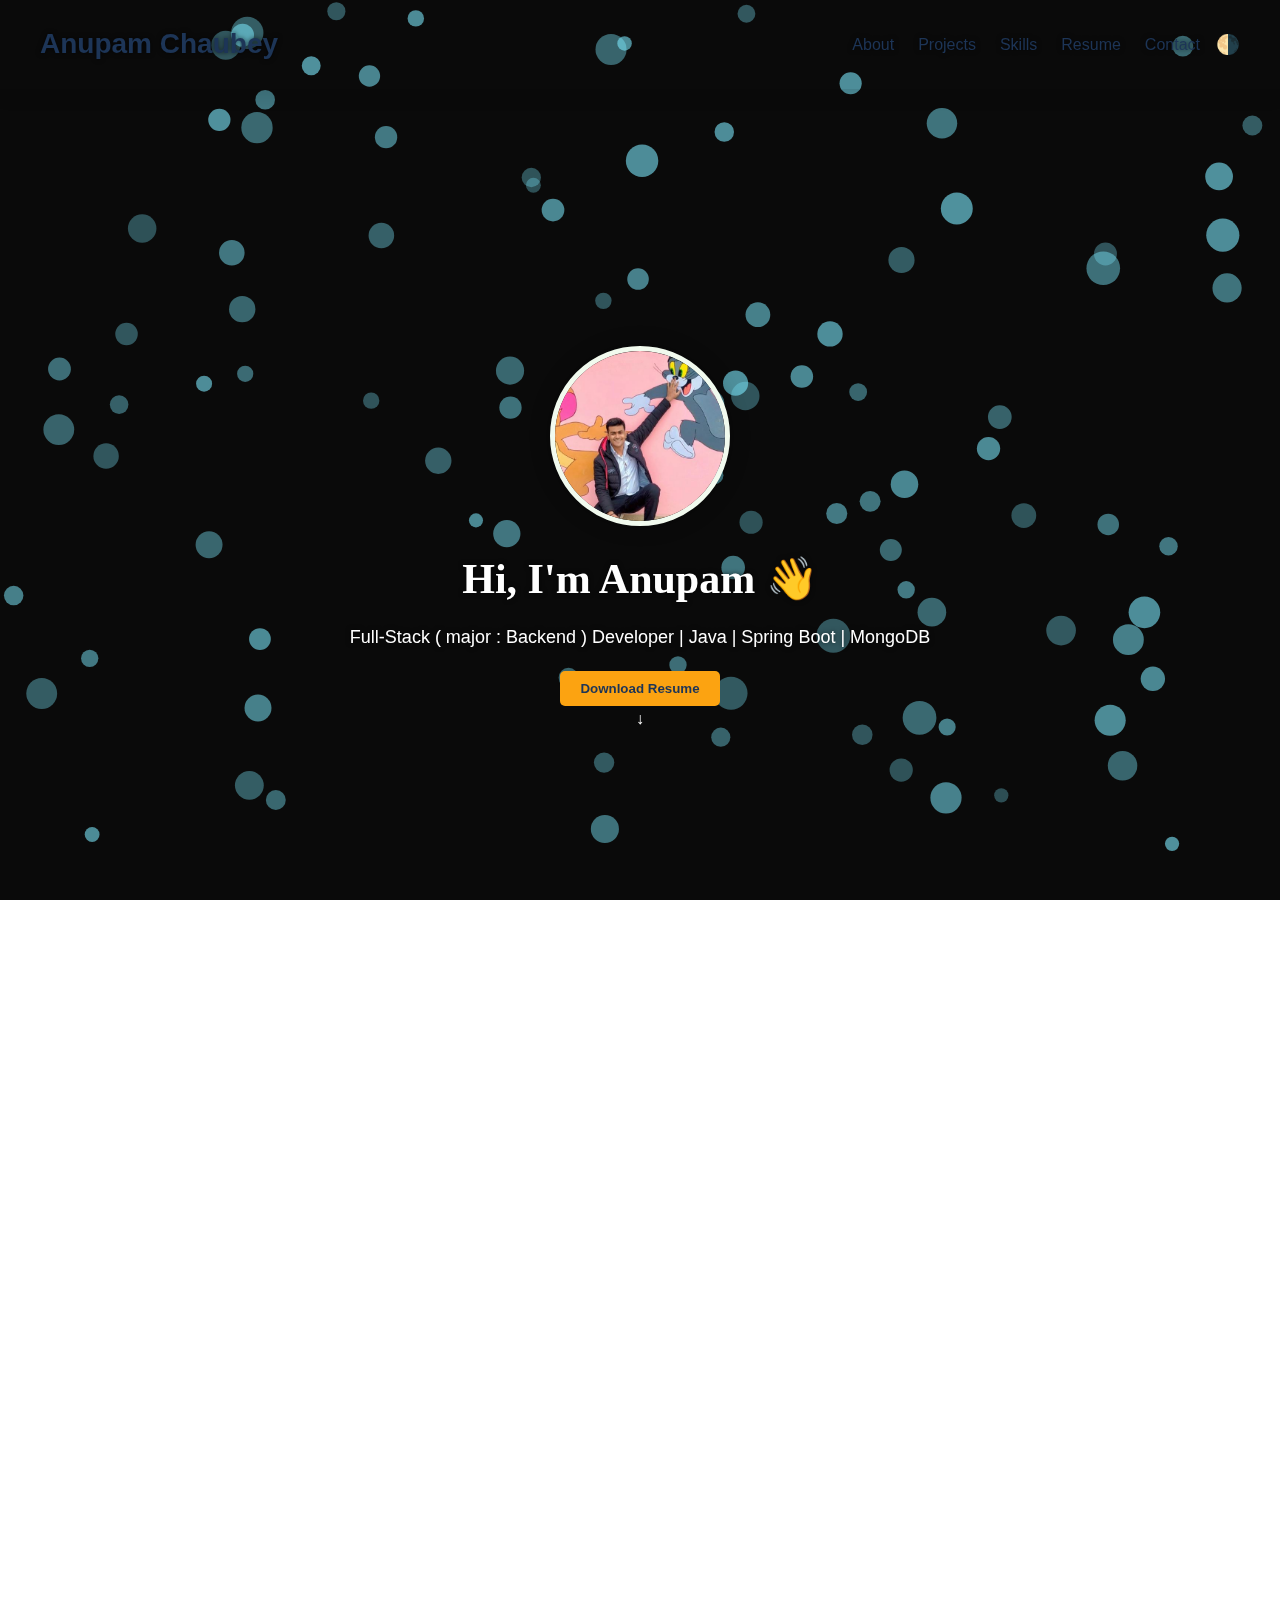
<file: index.htm>
<!DOCTYPE html>
<html lang="en">
<head>
  <meta charset="UTF-8" />
  <meta name="viewport" content="width=device-width, initial-scale=1.0"/>
  <title>Anupam Chaubey - Portfolio</title>

  <!-- Fonts -->
  <link rel="preconnect" href="https://fonts.googleapis.com"/>
  <link rel="preconnect" href="https://fonts.gstatic.com" crossorigin/>
  <link href="https://fonts.googleapis.com/css2?family=Edu+QLD+Hand:wght@400..700&family=Edu+SA+Hand:wght@400..700&family=Delius&display=swap" rel="stylesheet"/>
  <link rel="stylesheet" href="https://cdnjs.cloudflare.com/ajax/libs/font-awesome/6.5.0/css/all.min.css" integrity="sha512-sV3H5kMdZ4OzDGC06JIpOtrRjFtOK/kWa/lsmbcXsAFfRFaN52aMkhKZsQxU/v1kzST09bMNZpu/1jqMGk7mug==" crossorigin="anonymous" referrerpolicy="no-referrer" />

  <!-- Stylesheet -->
  <link rel="stylesheet" href="style.css" />
</head>
<body>
<canvas id="bubble-bg"></canvas>
  <div id="content-wrapper">

  <nav>
    <div class="container">
      <div class="logo">Anupam Chaubey</div>
      <ul>
        <li><a href="#about">About</a></li>
        <li><a href="#projects">Projects</a></li>
        <li><a href="#skills">Skills</a></li>
        <li><a href="#resume">Resume</a></li>
        <li><a href="#contact">Contact</a></li>
      </ul>
      <button id="theme-toggle">🌗</button>
    </div>
  </nav>

  <header>
    <img src="images/profile.jpeg" alt="Anupam Chaubey" class="hero-img" />
    <h1>Hi, I'm Anupam 👋</h1>
    <p>Full-Stack ( major : Backend ) Developer | Java | Spring Boot | MongoDB</p>
    <a href="resume.pdf" target="_blank">
      <button class="resume-btn">Download Resume</button>
    </a>
    <div class="scroll-indicator">↓</div>
  </header>

  <section id="about">
    <h2>About Me</h2>
    <p>
      I'm Anupam Chaubey, a B.Tech CSE student at Galgotias University (2027 batch). Passionate about full-stack development, I specialize in Java, Spring Boot, MongoDB, and building real-world backend services. I enjoy creating clean, modular applications and actively solving DSA problems on LeetCode (200+ solved).<br><br>
      I'm currently expanding my knowledge in frontend frameworks and deploying projects on platforms like Netlify and Vercel.
    </p>
  </section>

  <section id="projects">
  <h2>Projects</h2>
  <div class="project-grid">
    <div class="card">
      <div class="card-inner">
        <div class="card-front"><h3>CabLelo</h3></div>
        <div class="card-back">
          <p>Spring Boot + MongoDB backend for cab booking. Features include role-based access (Admin, Driver, Customer), REST APIs.<br/>
          <a href="https://github.com/lostannu/Cab-lelo" target="_blank">View on GitHub</a></p>
        </div>
      </div>
    </div>

    <div class="card">
      <div class="card-inner">
        <div class="card-front"><h3>To-Do List</h3></div>
        <div class="card-back">
          <p>Java application using file handling and Java Collections for managing tasks. Modular design via OOP.<br/>
          <a href="https://github.com/lostannu/To-Do-List" target="_blank">View on GitHub</a></p>
        </div>
      </div>
    </div>

    <div class="card">
      <div class="card-inner">
        <div class="card-front"><h3>Mini Social Media</h3></div>
        <div class="card-back">
          <p>Developing a lightweight social media platform featuring user posts, likes, comments, and real-time updates. Built with ReactJS and Spring Boot.<br/>
          <a href="#" target="_blank">View on GitHub (coming soon)</a></p>
        </div>
      </div>
    </div>
  </div>
</section>


  <section id="skills">
    <h2>Skills</h2>
    <div class="skill"><h3>Programming</h3><p>Java (Core, OOP, Collections), Python (Basics), SQL</p></div>
    <div class="skill"><h3>Backend</h3><p>Spring Boot, Spring Security, REST APIs, MVC Architecture</p></div>
    <div class="skill"><h3>Frontend</h3><p>HTML, CSS, JavaScript (Basic), Responsive Design</p></div>
    <div class="skill"><h3>Databases</h3><p>MongoDB (NoSQL), MySQL (Basic)</p></div>
    <div class="skill"><h3>Tools & Platforms</h3><p>Git, GitHub, IntelliJ, Eclipse, Netlify, Firebase, Vercel</p></div>
  </section>

  <section id="resume">
    <h2>My Resume</h2>
    <p>You can view or download my resume below:</p>
    <div style="margin: 20px 0; border: 2px solid #fca311; border-radius: 8px; overflow: hidden;">
      <iframe src="resume.pdf" width="100%" height="600px" style="border: none;"></iframe>
    </div>
    <a href="resume.pdf" download class="resume-btn">📄 Download Resume (PDF)</a>
  </section>

  <section id="contact">
    <h2>Contact Me</h2>
    <div class="contact-info">
      <p>Email: <a href="mailto:icyanupam@gmail.com">icyanupam@gmail.com</a></p>
      <p>LinkedIn: <a href="https://linkedin.com/in/anupamchaubey" target="_blank">linkedin.com/in/anupamchaubey</a></p>
      <p>GitHub: <a href="https://github.com/anupamchaubey" target="_blank">github.com/anupamchaubey</a></p>
    </div>
  </section>

  <footer>
    thanks for visiting ...
  </footer>

  <script>
    const sections = document.querySelectorAll('section');
    const revealOnScroll = () => {
      sections.forEach(sec => {
        const rect = sec.getBoundingClientRect();
        if (rect.top < window.innerHeight * 0.8) {
          sec.classList.add('reveal');
        }
      });
    };
    window.addEventListener('scroll', revealOnScroll);
    window.addEventListener('load', revealOnScroll);

    const toggleBtn = document.getElementById('theme-toggle');
    const prefersLight = window.matchMedia('(prefers-color-scheme: light)').matches;
    const storedTheme = localStorage.getItem('theme');
    if (storedTheme === 'light' || (!storedTheme && prefersLight)) {
      document.body.classList.add('light-mode');
    }
    toggleBtn.addEventListener('click', () => {
      document.body.classList.toggle('light-mode');
      const isLight = document.body.classList.contains('light-mode');
      localStorage.setItem('theme', isLight ? 'light' : 'dark');
    });

    (() => {
  const canvas = document.getElementById('bubble-bg');
  const ctx = canvas.getContext('2d');

  let width, height;
  let bubbles = [];
  const bubbleCount = 100; 
  const maxRadius = 20;

  const mouse = {
    x: null,
    y: null,
    radius: 100
  };

  function resize() {
    width = window.innerWidth;
    height = window.innerHeight;
    canvas.width = width;
    canvas.height = height;
  }

  window.addEventListener('resize', resize);
  resize();

  class Bubble {
    constructor() {
      this.init();
    }

    init() {
      this.x = Math.random() * width;
      this.y = Math.random() * height;
      this.radius = Math.random() * maxRadius / 2 + 7;
      this.baseRadius = this.radius;
      this.speedX = (Math.random() - 1.5) * 0.3; // slow horizontal movement
      this.speedY = (Math.random() - 1.5) * 0.3; // slow vertical movement
      this.color = `rgba(125, 235, 255, ${Math.random() * 0.3 + 0.3})`; // faint white bubbles
    }

    draw() {
      ctx.beginPath();
      ctx.arc(this.x, this.y, this.radius, 0, Math.PI * 2, false);
      ctx.fillStyle = this.color;
      ctx.fill();
    }

    update() {
      // Move slowly
      this.x += this.speedX;
      this.y += this.speedY;

      // Bounce off edges
      if (this.x + this.radius > width || this.x - this.radius < 0) this.speedX *= -1;
      if (this.y + this.radius > height || this.y - this.radius < 0) this.speedY *= -1;

      // Interaction: move away from mouse
      if (mouse.x && mouse.y) {
        const dx = this.x - mouse.x;
        const dy = this.y - mouse.y;
        const dist = Math.sqrt(dx * dx + dy * dy);

        if (dist < mouse.radius + this.radius) {
          // Move bubble away from cursor direction
          const angle = Math.atan2(dy, dx);
          const moveDist = (mouse.radius + this.radius - dist) / 5;

          this.x += Math.cos(angle) * moveDist;
          this.y += Math.sin(angle) * moveDist;

          // Optional: grow bubble slightly on hover
          this.radius = Math.min(this.baseRadius * 2.5, this.radius + 0.3);
        } else {
          // Shrink back to base radius gradually
          if (this.radius > this.baseRadius) this.radius -= 0.1;
          if (this.radius < this.baseRadius) this.radius = this.baseRadius;
        }
      } else {
        // No mouse - shrink back to base radius
        if (this.radius > this.baseRadius) this.radius -= 0.1;
        if (this.radius < this.baseRadius) this.radius = this.baseRadius;
      }

      this.draw();
    }
  }

  // Create bubbles
  for (let i = 0; i < bubbleCount; i++) {
    bubbles.push(new Bubble());
  }

  // Mouse move listener
  window.addEventListener('mousemove', (e) => {
    mouse.x = e.clientX;
    mouse.y = e.clientY;
  });

  // Mouse out listener to reset mouse position
  window.addEventListener('mouseout', () => {
    mouse.x = null;
    mouse.y = null;
  });

  function animate() {
    ctx.clearRect(0, 0, width, height);
    bubbles.forEach(bubble => bubble.update());
    requestAnimationFrame(animate);
  }

  animate();
})();

  </script>
  
</body>
</html>
</file>
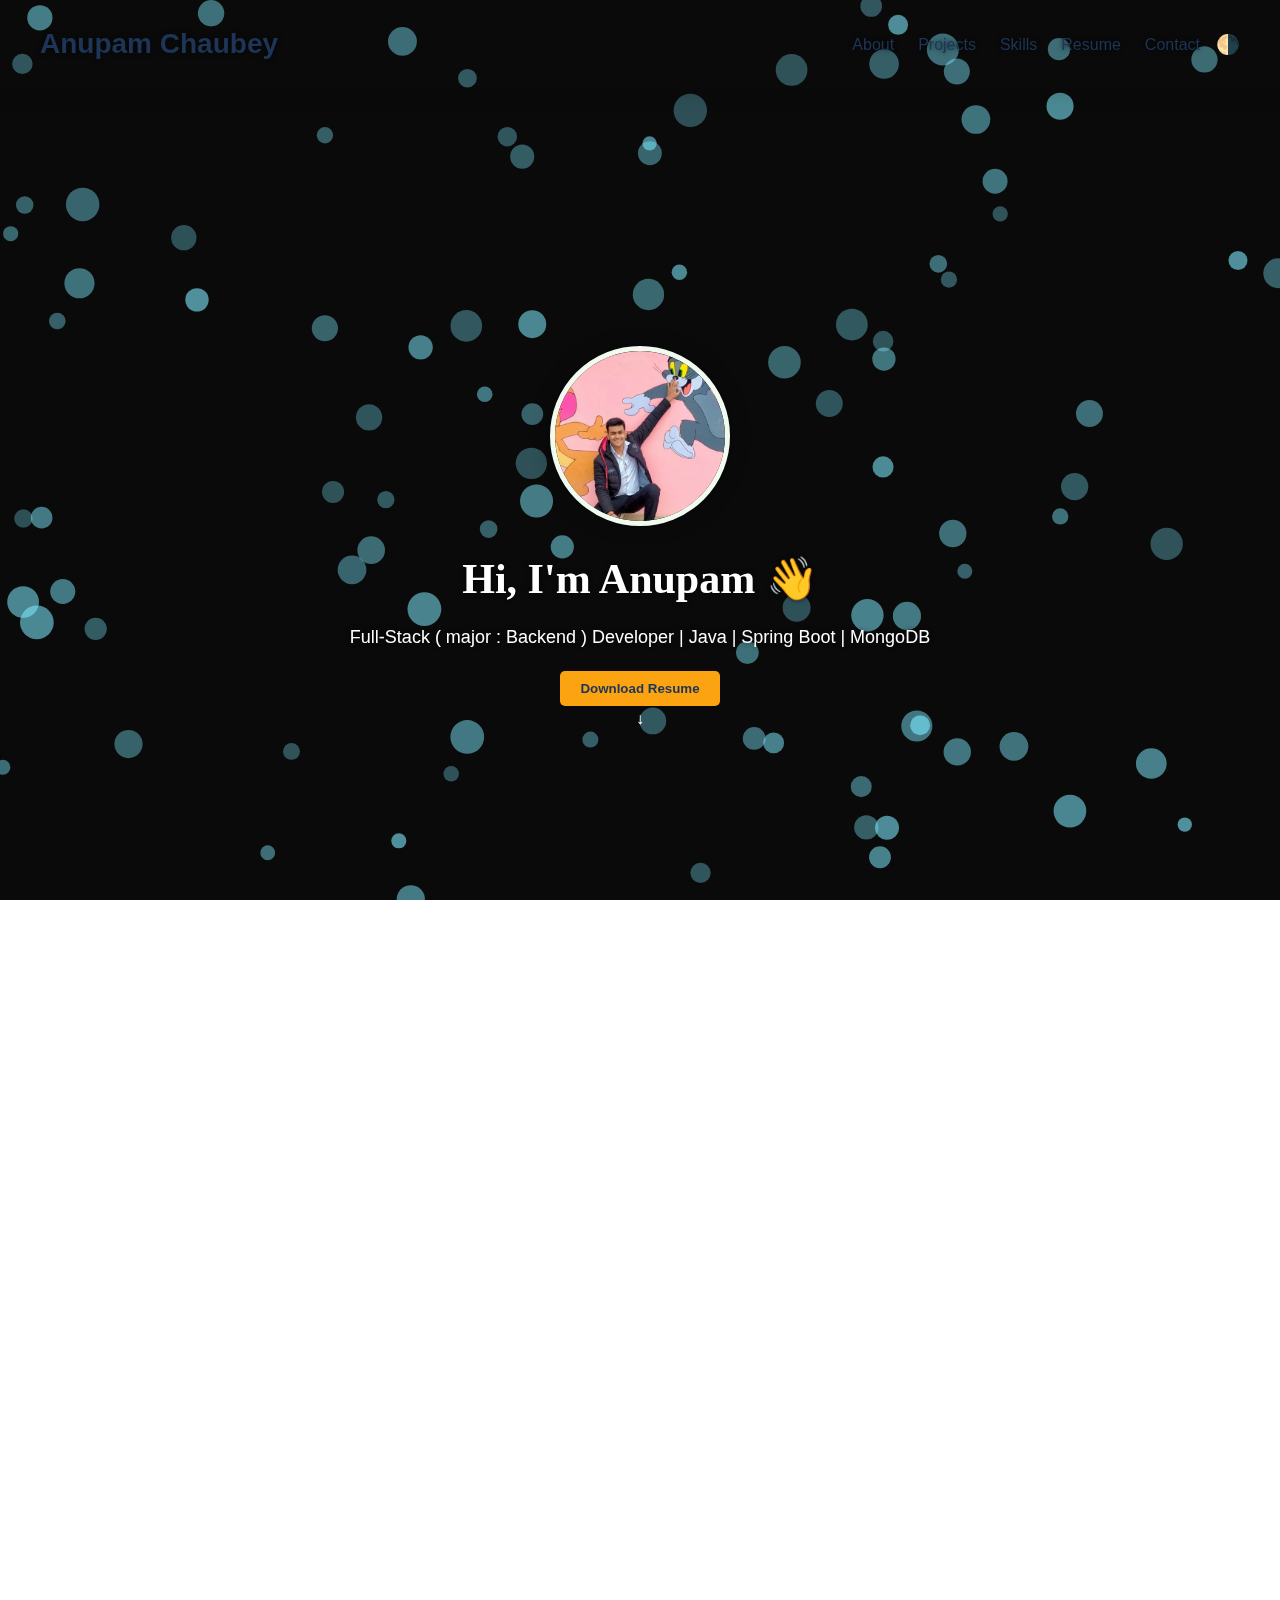
<file: index.html>
<!DOCTYPE html>
<html lang="en">
<head>
  <meta charset="UTF-8" />
  <meta name="viewport" content="width=device-width, initial-scale=1.0"/>
  <title>Anupam's Portfolio</title>

  <!-- Fonts -->
  <link rel="preconnect" href="https://fonts.googleapis.com"/>
  <link rel="preconnect" href="https://fonts.gstatic.com" crossorigin/>
  <link href="https://fonts.googleapis.com/css2?family=Edu+QLD+Hand:wght@400..700&family=Edu+SA+Hand:wght@400..700&family=Delius&display=swap" rel="stylesheet"/>
  <link rel="stylesheet" href="https://cdnjs.cloudflare.com/ajax/libs/font-awesome/6.5.0/css/all.min.css" integrity="sha512-sV3H5kMdZ4OzDGC06JIpOtrRjFtOK/kWa/lsmbcXsAFfRFaN52aMkhKZsQxU/v1kzST09bMNZpu/1jqMGk7mug==" crossorigin="anonymous" referrerpolicy="no-referrer" />

  <!-- Stylesheet -->
  <link rel="stylesheet" href="style.css" />
</head>
<body>
<canvas id="bubble-bg"></canvas>
  <div id="content-wrapper">

  <nav>
    <div class="container">
      <div class="logo">Anupam Chaubey</div>
      <ul>
        <li><a href="#about">About</a></li>
        <li><a href="#projects">Projects</a></li>
        <li><a href="#skills">Skills</a></li>
        <li><a href="#resume">Resume</a></li>
        <li><a href="#contact">Contact</a></li>
      </ul>
      <button id="theme-toggle">🌗</button>
    </div>
  </nav>

  <header>
    <img src="images/profile.jpeg" alt="Anupam Chaubey" class="hero-img" />
    <h1>Hi, I'm Anupam 👋</h1>
    <p>Full-Stack ( major : Backend ) Developer | Java | Spring Boot | MongoDB</p>
    <a href="resume.pdf" target="_blank">
      <button class="resume-btn">Download Resume</button>
    </a>
    <div class="scroll-indicator">↓</div>
  </header>

  <section id="about">
    <h2>About Me</h2>
    <p>
      I'm Anupam Chaubey, a B.Tech CSE student at Galgotias University (2027 batch). Passionate about full-stack development, I specialize in Java, Spring Boot, MongoDB, and building real-world backend services. I enjoy creating clean, modular applications and actively solving DSA problems on LeetCode (250+ solved).<br><br>
      I'm currently expanding my knowledge in frontend frameworks and deploying projects on platforms like Netlify and Vercel.
    </p>
  </section>

  <section id="projects">
  <h2>Projects</h2>
  <div class="project-grid">
    <div class="card">
      <div class="card-inner">
        <div class="card-front"><h3>CabLelo</h3></div>
        <div class="card-back">
          <p>Spring Boot + MongoDB backend for cab booking. Features include role-based access (Admin, Driver, Customer), REST APIs.<br/>
          <a href="https://github.com/lostannu/Cab-lelo" target="_blank">View on GitHub</a></p>
        </div>
      </div>
    </div>

    <div class="card">
      <div class="card-inner">
        <div class="card-front"><h3>To-Do List</h3></div>
        <div class="card-back">
          <p>Java application using file handling and Java Collections for managing tasks. Modular design via OOP.<br/>
          <a href="https://github.com/lostannu/To-Do-List" target="_blank">View on GitHub</a></p>
        </div>
      </div>
    </div>

    <div class="card">
      <div class="card-inner">
        <div class="card-front"><h3>Mini Social Media</h3></div>
        <div class="card-back">
          <p>Developing a lightweight social media platform featuring user posts, likes, comments, and real-time updates. Built with ReactJS and Spring Boot.<br/>
          <a href="https://github.com/anupamchaubey/minisocial" target="_blank">View on GitHub (coming soon)</a></p>
        </div>
      </div>
    </div>
  </div>
</section>


  <section id="skills">
    <h2>Skills</h2>
    <div class="skill"><h3>Programming</h3><p>Java (Core, OOP, Collections), Python (Basics), SQL</p></div>
    <div class="skill"><h3>Backend</h3><p>Spring Boot, Spring Security, REST APIs, MVC Architecture</p></div>
    <div class="skill"><h3>Frontend</h3><p>HTML, CSS, JavaScript (Basic), Responsive Design</p></div>
    <div class="skill"><h3>Databases</h3><p>MongoDB (NoSQL), MySQL (Basic)</p></div>
    <div class="skill"><h3>Tools & Platforms</h3><p>Git, GitHub, IntelliJ, Eclipse, Netlify, Firebase, Vercel</p></div>
  </section>

  <section id="resume">
    <h2>My Resume</h2>
    <p>You can view or download my resume below:</p>
    <div style="margin: 20px 0; border: 2px solid #fca311; border-radius: 8px; overflow: hidden;">
      <iframe src="resume.pdf" width="100%" height="600px" style="border: none;"></iframe>
    </div>
    <a href="resume.pdf" download class="resume-btn">📄 Download Resume (PDF)</a>
  </section>

  <section id="contact">
    <h2>Contact Me</h2>
    <div class="contact-info">
      <p><a href="mailto:icyanupam@gmail.com">Email</a></p>
      <p><a href="https://linkedin.com/in/anupamchaubey" target="_blank">LinkedIn</a></p>
      <p><a href="https://github.com/anupamchaubey" target="_blank">GitHub</a></p>
      <p><a href="https://leetcode.com/u/lostannu/">Leetcode</a></p>
    </div>
  </section>

  <footer>
    thanks for visiting ...
  </footer>

  <script>
    const sections = document.querySelectorAll('section');
    const revealOnScroll = () => {
      sections.forEach(sec => {
        const rect = sec.getBoundingClientRect();
        if (rect.top < window.innerHeight * 0.8) {
          sec.classList.add('reveal');
        }
      });
    };
    window.addEventListener('scroll', revealOnScroll);
    window.addEventListener('load', revealOnScroll);

    const toggleBtn = document.getElementById('theme-toggle');
    const prefersLight = window.matchMedia('(prefers-color-scheme: light)').matches;
    const storedTheme = localStorage.getItem('theme');
    if (storedTheme === 'light' || (!storedTheme && prefersLight)) {
      document.body.classList.add('light-mode');
    }
    toggleBtn.addEventListener('click', () => {
      document.body.classList.toggle('light-mode');
      const isLight = document.body.classList.contains('light-mode');
      localStorage.setItem('theme', isLight ? 'light' : 'dark');
    });

    (() => {
  const canvas = document.getElementById('bubble-bg');
  const ctx = canvas.getContext('2d');

  let width, height;
  let bubbles = [];
  const bubbleCount = 100; 
  const maxRadius = 20;

  const mouse = {
    x: null,
    y: null,
    radius: 100
  };

  function resize() {
    width = window.innerWidth;
    height = window.innerHeight;
    canvas.width = width;
    canvas.height = height;
  }

  window.addEventListener('resize', resize);
  resize();

  class Bubble {
    constructor() {
      this.init();
    }

    init() {
      this.x = Math.random() * width;
      this.y = Math.random() * height;
      this.radius = Math.random() * maxRadius / 2 + 7;
      this.baseRadius = this.radius;
      this.speedX = (Math.random() - 1.5) * 0.3; // slow horizontal movement
      this.speedY = (Math.random() - 1.5) * 0.3; // slow vertical movement
      this.color = `rgba(125, 235, 255, ${Math.random() * 0.3 + 0.3})`; // faint white bubbles
    }

    draw() {
      ctx.beginPath();
      ctx.arc(this.x, this.y, this.radius, 0, Math.PI * 2, false);
      ctx.fillStyle = this.color;
      ctx.fill();
    }

    update() {
      // Move slowly
      this.x += this.speedX;
      this.y += this.speedY;

      // Bounce off edges
      if (this.x + this.radius > width || this.x - this.radius < 0) this.speedX *= -1;
      if (this.y + this.radius > height || this.y - this.radius < 0) this.speedY *= -1;

      // Interaction: move away from mouse
      if (mouse.x && mouse.y) {
        const dx = this.x - mouse.x;
        const dy = this.y - mouse.y;
        const dist = Math.sqrt(dx * dx + dy * dy);

        if (dist < mouse.radius + this.radius) {
          // Move bubble away from cursor direction
          const angle = Math.atan2(dy, dx);
          const moveDist = (mouse.radius + this.radius - dist) / 5;

          this.x += Math.cos(angle) * moveDist;
          this.y += Math.sin(angle) * moveDist;

          // Optional: grow bubble slightly on hover
          this.radius = Math.min(this.baseRadius * 2.5, this.radius + 0.3);
        } else {
          // Shrink back to base radius gradually
          if (this.radius > this.baseRadius) this.radius -= 0.1;
          if (this.radius < this.baseRadius) this.radius = this.baseRadius;
        }
      } else {
        // No mouse - shrink back to base radius
        if (this.radius > this.baseRadius) this.radius -= 0.1;
        if (this.radius < this.baseRadius) this.radius = this.baseRadius;
      }

      this.draw();
    }
  }

  // Create bubbles
  for (let i = 0; i < bubbleCount; i++) {
    bubbles.push(new Bubble());
  }

  // Mouse move listener
  window.addEventListener('mousemove', (e) => {
    mouse.x = e.clientX;
    mouse.y = e.clientY;
  });

  // Mouse out listener to reset mouse position
  window.addEventListener('mouseout', () => {
    mouse.x = null;
    mouse.y = null;
  });

  function animate() {
    ctx.clearRect(0, 0, width, height);
    bubbles.forEach(bubble => bubble.update());
    requestAnimationFrame(animate);
  }

  animate();
})();

  </script>
  
</body>
</html>
</file>
<file: style.css>
* {
  margin: 0;
  padding: 0;
  box-sizing: border-box;
}
html {
  scroll-behavior: smooth;
}
body {
  font-family: 'Edu SA Hand', sans-serif;
  background-color: #2f3e46;
  color: #f1faee;
  line-height: 1.6;
}
nav {
  background-color: #1d3557;
  padding: 10px 0;
  position: sticky;
  top: 0;
  z-index: 100;
}
nav .container {
  display: flex;
  justify-content: space-between;
  align-items: center;
  padding: 0.75rem 2.5rem;
}

nav .logo {
  font-size: 1.75rem;
  font-weight: bold;
  white-space: nowrap; /* Prevent line break */
}

nav ul {
  list-style: none;
  display: flex;
  gap: 1.5rem;
  margin: 0;
  padding: 0;
  margin-left:auto /* 🔸 add more space here */
}


nav ul li a {
  text-decoration: none;
  color: inherit;
  font-weight: 500;
  transition: color 0.3s ease;
}

nav ul li a:hover {
  color: #fca311; /* Highlight color on hover */
}

#theme-toggle {
  margin-left: 1rem;
  cursor: pointer;
  font-size: 1.2rem;
  background: transparent;
  border: none;
}



header {
  background: linear-gradient(135deg, #1d3557, #457b9d);
  padding: 100px 20px;
  min-height: 100vh;
  color: #f1faee;
  display: flex;
  flex-direction: column;
  align-items: center;   /* centers horizontally */
  justify-content: center; /* centers vertically */
  text-align: center;
}
@media (max-width: 600px) {
  nav .container {
    flex-direction: column;
    align-items: flex-start;
  }
  nav ul {
    flex-direction: column;
    gap: 10px;
    margin-top: 10px;
  }
  .logo {
    margin-bottom: 10px;
  }
}
.hero-img {
  width: 140px;
  height: 140px;
  border-radius: 50%;
  object-fit: cover;
  margin-bottom: 20px;
  border: 4px solid #f1faee;
  box-shadow: 0 0 15px rgba(0, 0, 0, 0.3);
}
header h1 {
  font-family: 'Edu QLD Hand', cursive;
  font-size: 42px;
}
header p {
  font-size: 18px;
  margin-top: 10px;
}
.resume-btn {
  margin-top: 20px;
  padding: 10px 20px;
  background-color: #fca311;
  color: #1d3557;
  border: none;
  border-radius: 5px;
  font-weight: bold;
  cursor: pointer;
  transition: transform 0.2s ease;
}
.resume-btn:hover {
  transform: scale(1.05);
}
section {
  max-width: 1000px;
  margin: 60px auto;
  padding: 80px 20px;
  min-height: 100vh;
  opacity: 0;
  transform: translateY(30px);
  animation: fadeIn 1s forwards;
}
section:nth-of-type(2) { animation-delay: 0.2s; }
section:nth-of-type(3) { animation-delay: 0.4s; }
section:nth-of-type(4) { animation-delay: 0.6s; }
h2 {
  font-family: 'Edu QLD Hand', cursive;
  font-size: 32px;
  margin-bottom: 20px;
  color: #a8dadc;
}
.project, .skill {
  background-color: #1d3557;
  padding: 15px;
  border-radius: 10px;
  margin-bottom: 15px;
  transition: transform 0.3s ease;
}
.project:hover, .skill:hover {
  transform: translateY(-5px);
}
.project h3, .skill h3 {
  color: #fca311;
  margin-bottom: 8px;
}
.contact-info p {
  margin: 8px 0;
}
footer {
  background-color: #1d3557;
  color: #f1faee;
  text-align: center;
  padding: 20px;
  font-size: 14px;
}
a {
  color: #f1faee;
}
a:hover {
  text-decoration: underline;
}
.project-grid {
  display: grid;
  grid-template-columns: repeat(auto-fit, minmax(220px, 1fr));
  gap: 20px;
  margin-top: 20px;
}
.card {
  perspective: 1000px;
}
.card-inner {
  position: relative;
  width: 100%;
  height: 180px;
  text-align: center;
  transition: transform 0.8s;
  transform-style: preserve-3d;
}
.card:hover .card-inner {
  transform: rotateY(180deg);
}
.card-front, .card-back {
  position: absolute;
  width: 100%;
  height: 100%;
  backface-visibility: hidden;
  border-radius: 10px;
  display: flex;
  align-items: center;
  justify-content: center;
  padding: 15px;
  background-color: #1d3557;
  color: #f1faee;
  box-shadow: 0 8px 15px rgba(0, 0, 0, 0.2);
}
.card-front {
  font-weight: bold;
  font-size: 20px;
}
.card-back {
  transform: rotateY(180deg);
  font-size: 15px;
  line-height: 1.4;
}
section:nth-of-type(odd) {
  background-color: #2f3e46;
}
section:nth-of-type(even) {
  background-color: #1d3557;
}
section:not(:last-of-type)::after {
  content: '';
  display: block;
  height: 2px;
  margin-top: 60px;
  width: 80%;
  background: linear-gradient(to right, #fca311, transparent);
  margin-left: auto;
  margin-right: auto;
  opacity: 0.4;
}
@keyframes fadeIn {
  to {
    opacity: 1;
    transform: translateY(0);
  }
}
/* Light Mode Overrides */
body.light-mode {
  background-color: #ffffff;
  color: #1d3557;
}
body.light-mode nav,
body.light-mode footer,
body.light-mode .project,
body.light-mode .skill,
body.light-mode section:nth-of-type(even),
body.light-mode .card-front,
body.light-mode .card-back {
  background-color: #f1f1f1;
  color: #1d3557;
  box-shadow: 0 8px 15px rgba(0, 0, 0, 0.1);
}
body.light-mode h2 {
  color: #1d3557;
}
body.light-mode nav ul li a {
  color: #1d3557;
}
body.light-mode nav ul li a:hover {
  color: #fca311;
}
body.light-mode a {
  color: #1d3557;
}
.center-img {
  display: block;
  margin-left: auto;
  margin-right: auto;
}

.hero-img {
  width: 180px;
  height: 180px;
  border-radius: 50%;
  object-fit: cover;
  margin-bottom: 20px;
  border: 5px solid #f1faee;
  box-shadow: 0 0 20px rgba(0, 0, 0, 0.3);
  display: block;              /* Ensures block-level for margin auto */
}
#bubble-bg {
  position: fixed;
  top: 0;
  left: 0;
  width: 100vw;
  height: 100vh;
  pointer-events: none;
  z-index: 0; /* very low */
  background: #0a0a0a; /* your background color */
}
#content-wrapper {
  position: relative;
  z-index: 10; /* higher than canvas */
}

/* Make header and sections backgrounds transparent */
header,
section,
footer,
nav {
  background: transparent !important;
}

/* Optional: add subtle text shadow for better contrast */
header h1,
header p,
section h2,
section p,
nav .logo,
nav ul li a {
  text-shadow: 0 0 5px rgba(0, 0, 0, 0.7);
}

/* Optional: If you have containers inside sections with background, make them transparent */
.container,
.project-grid,
.card,
.card-inner,
.card-front,
.card-back,
.skill,
.contact-info {
  background: transparent !important;
  box-shadow: none !important; /* remove shadows if any */
}

/* Ensure your text colors remain visible */
body, nav, header, section, footer {
  color: #fff; /* or another color that shows well on bubbles */
}
</file>
